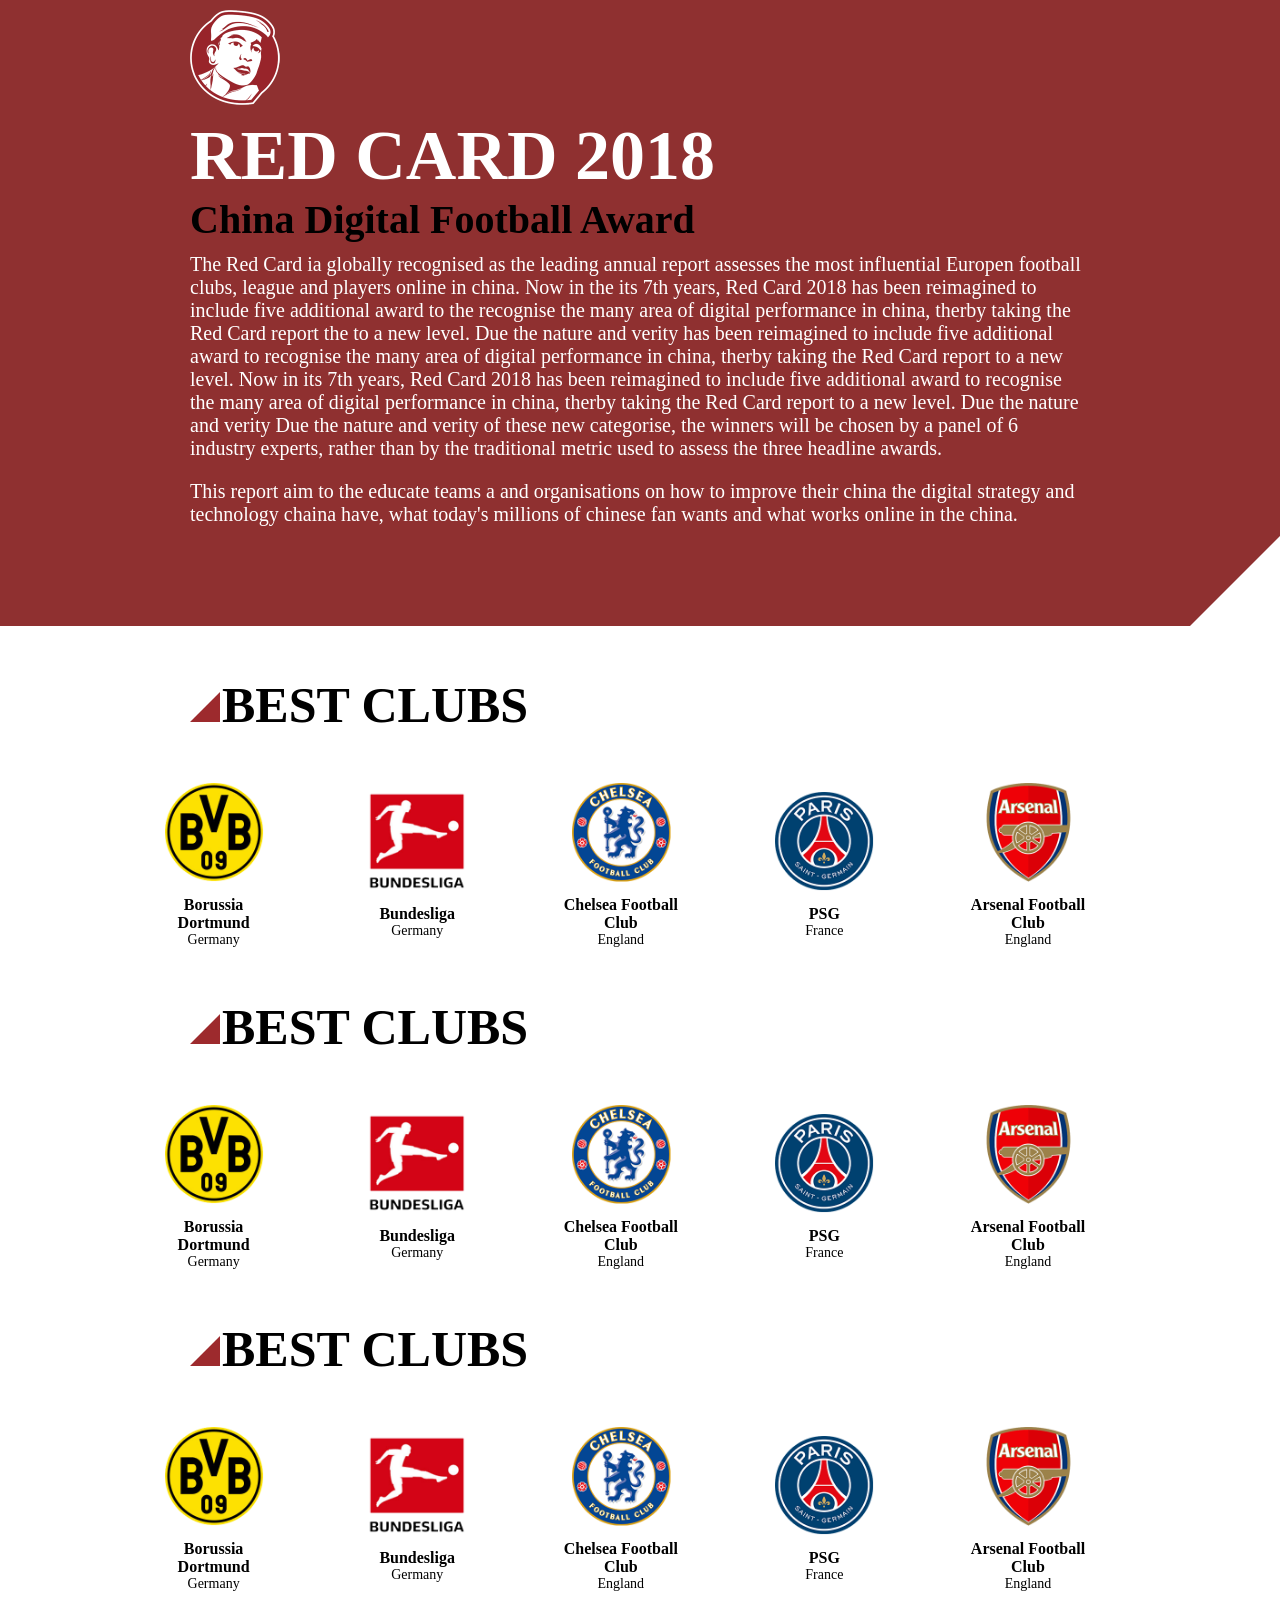
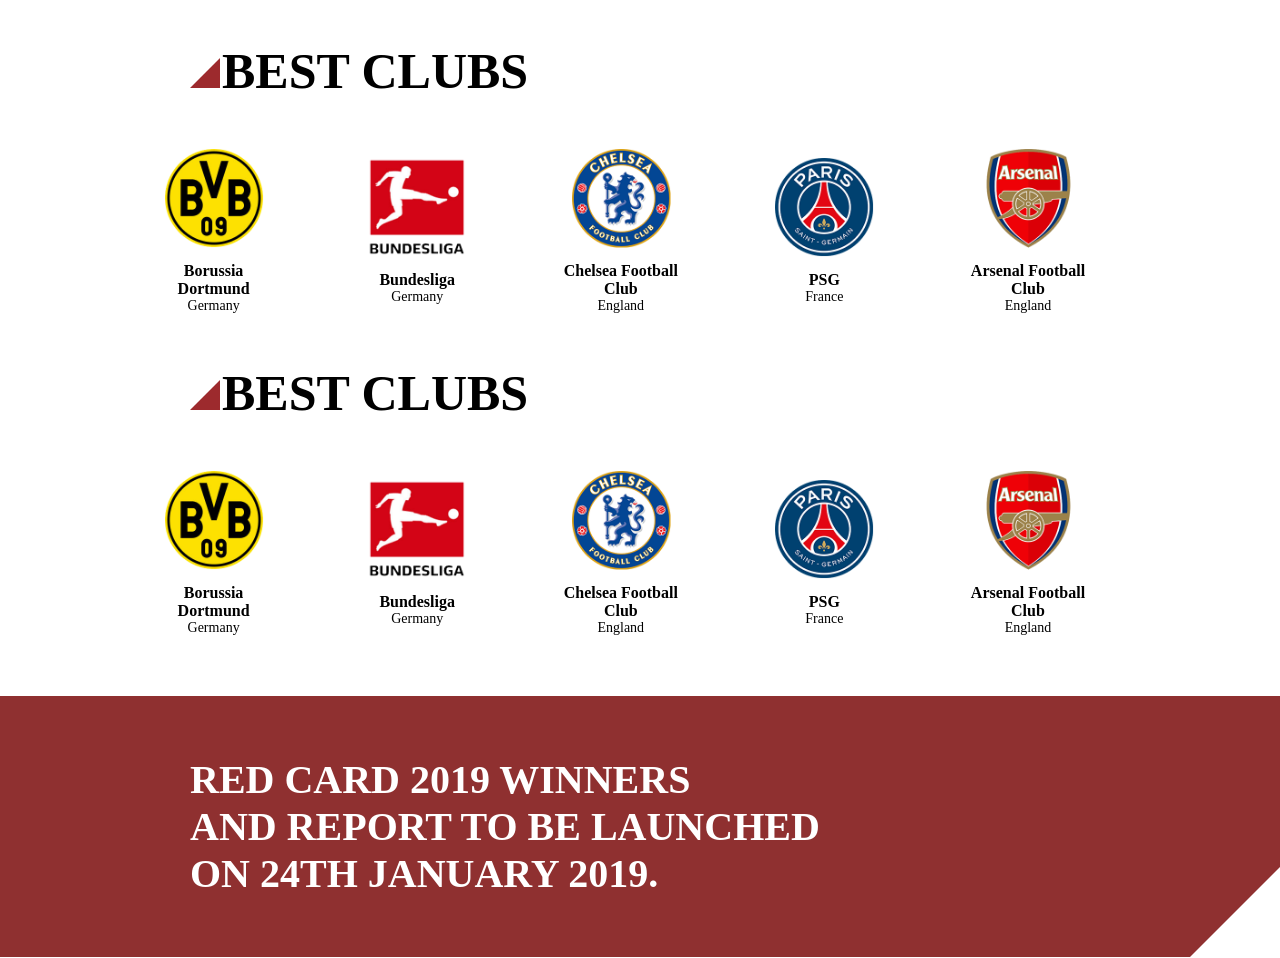
<file: Assigment 3/page 2/result.html>
<!DOCTYPE html>
<html lang="en">
<head>
    <meta charset="UTF-8">
    <meta name="viewport" content="width=device-width, initial-scale=1.0">
    <title>second page</title>
    <link rel="stylesheet" href="style.css">
</head>
<body>
      <div class="container">
        <section class="banner" >
            <div id="content">
            <img id="logo2" src="source.file/logo.png">
            <h1 id="heading2">RED CARD 2018</h1>
            <h2 id="sub-heading2">China Digital Football Award</h2>
            <p id="pharagraph2"> The Red Card ia globally recognised as the leading annual report assesses the most influential
                Europen football clubs, league and players online in china. Now in the its 7th years, Red Card 2018 
                has been reimagined to include five additional award to the recognise the many area of digital 
                performance in china, therby taking the Red Card report the to a new level. Due the nature and verity
                has been reimagined to include five additional award to recognise the many area of digital 
                performance in china, therby taking the Red Card report to a new level.
                 Now in its 7th years, Red Card 2018 has been reimagined to include five additional award to recognise the many area of digital 
                performance in china, therby taking the Red Card report to a new level. Due the nature and verity Due the nature and verity
                of these new categorise, the winners will be chosen by a panel of 6 industry experts, rather than by
                the traditional metric used to assess the three headline awards.
              </p>
              <p id="pharagraph3">This report aim to  the educate teams a and organisations on how to improve their china
                the digital strategy and technology chaina have, what today's millions of chinese fan wants and what works online in the china.
              </p>
              </div>
            </section>
            <section class="clud-section">
                <div class="section-heading">
                   <div>
                    <img id="triangle" src="source.file/icon_awards.png" alt="">
                    </div>
                    <h2>BEST CLUBS</h2>
                </div>
                <div class="club-row">
                  <div class="clubs">
                    <img src="source.file/1.png" alt="">
                    <h4>Borussia Dortmund</h4>
                    <p>Germany</p>
                </div>
                  <div class="clubs">
                    <img src="source.file/2.png" alt="">
                    <h4>Bundesliga</h4>
                    <p>Germany</p>
                </div>
                    <div class="clubs">
                    <img src="source.file/3.png" alt="">
                    <h4>Chelsea Football Club</h4>
                    <p>England</p>
                   </div>
                    <div class="clubs">
                    <img src="source.file/4.png" alt="">
                    <h4>PSG</h4>
                    <p>France</p>
                </div>
                    <div class="clubs">
                    <img src="source.file/5.png" alt="">
                    <h4> Arsenal Football Club</h4>
                    <p>England</p>
                </div>

                </div>
            </section>
             <section class="clud-section">
                <div class="section-heading">
                   <div>
                    <img id="triangle" src="source.file/icon_awards.png" alt="">
                    </div>
                    <h2>BEST CLUBS</h2>
                </div>
                <div class="club-row">
                  <div class="clubs">
                    <img src="source.file/1.png" alt="">
                    <h4>Borussia Dortmund</h4>
                    <p>Germany</p>
                </div>
                  <div class="clubs">
                    <img src="source.file/2.png" alt="">
                    <h4>Bundesliga</h4>
                    <p>Germany</p>
                </div>
                    <div class="clubs">
                    <img src="source.file/3.png" alt="">
                    <h4>Chelsea Football Club</h4>
                    <p>England</p>
                   </div>
                    <div class="clubs">
                    <img src="source.file/4.png" alt="">
                    <h4>PSG</h4>
                    <p>France</p>
                </div>
                    <div class="clubs">
                    <img src="source.file/5.png" alt="">
                    <h4> Arsenal Football Club</h4>
                    <p>England</p>
                </div>

                </div>
            </section>
             <section class="clud-section">
                <div class="section-heading">
                   <div>
                    <img id="triangle" src="source.file/icon_awards.png" alt="">
                    </div>
                    <h2>BEST CLUBS</h2>
                </div>
                <div class="club-row">
                  <div class="clubs">
                    <img src="source.file/1.png" alt="">
                    <h4>Borussia Dortmund</h4>
                    <p>Germany</p>
                </div>
                  <div class="clubs">
                    <img src="source.file/2.png" alt="">
                    <h4>Bundesliga</h4>
                    <p>Germany</p>
                </div>
                    <div class="clubs">
                    <img src="source.file/3.png" alt="">
                    <h4>Chelsea Football Club</h4>
                    <p>England</p>
                   </div>
                    <div class="clubs">
                    <img src="source.file/4.png" alt="">
                    <h4>PSG</h4>
                    <p>France</p>
                </div>
                    <div class="clubs">
                    <img src="source.file/5.png" alt="">
                    <h4> Arsenal Football Club</h4>
                    <p>England</p>
                </div>

                </div>
            </section>
             <section class="clud-section">
                <div class="section-heading">
                   <div>
                    <img id="triangle" src="source.file/icon_awards.png" alt="">
                    </div>
                    <h2>BEST CLUBS</h2>
                </div>
                <div class="club-row">
                  <div class="clubs">
                    <img src="source.file/1.png" alt="">
                    <h4>Borussia Dortmund</h4>
                    <p>Germany</p>
                </div>
                  <div class="clubs">
                    <img src="source.file/2.png" alt="">
                    <h4>Bundesliga</h4>
                    <p>Germany</p>
                </div>
                    <div class="clubs">
                    <img src="source.file/3.png" alt="">
                    <h4>Chelsea Football Club</h4>
                    <p>England</p>
                   </div>
                    <div class="clubs">
                    <img src="source.file/4.png" alt="">
                    <h4>PSG</h4>
                    <p>France</p>
                </div>
                    <div class="clubs">
                    <img src="source.file/5.png" alt="">
                    <h4> Arsenal Football Club</h4>
                    <p>England</p>
                </div>

                </div>
            </section>
             <section class="clud-section">
                <div class="section-heading">
                   <div>
                    <img id="triangle" src="source.file/icon_awards.png" alt="">
                    </div>
                    <h2>BEST CLUBS</h2>
                </div>
                <div class="club-row">
                  <div class="clubs">
                    <img src="source.file/1.png" alt="">
                    <h4>Borussia Dortmund</h4>
                    <p>Germany</p>
                </div>
                  <div class="clubs">
                    <img src="source.file/2.png" alt="">
                    <h4>Bundesliga</h4>
                    <p>Germany</p>
                </div>
                    <div class="clubs">
                    <img src="source.file/3.png" alt="">
                    <h4>Chelsea Football Club</h4>
                    <p>England</p>
                   </div>
                    <div class="clubs">
                    <img src="source.file/4.png" alt="">
                    <h4>PSG</h4>
                    <p>France</p>
                </div>
                    <div class="clubs">
                    <img src="source.file/5.png" alt="">
                    <h4> Arsenal Football Club</h4>
                    <p>England</p>
                </div>

                </div>
            </section>
            <section class="footer">
                 <h2>
                    RED CARD 2019 WINNERS <br>
                    AND REPORT TO BE LAUNCHED <br>
                    ON 24TH JANUARY 2019.
                </h2>
            </section>

            
    </div>
</body>
</html>
</file>
<file: Assigment 3/page 2/style.css>
*{
    margin: 0;
    padding: 0;
    box-sizing: border-box;
}
html,body{
  margin:0;
  padding: 0;
  background-color: white;
 
}
.container{
    width: 100%;
    height: auto;
    

}
.banner{
    display: flex;
    align-items: flex-start;
    background:#8f3030;
    color:white;
    padding:10px;
    position:relative;
}
.banner::after{
    content:"";
    position:absolute;
    bottom:0;
    right:0;
    width:0;
    height:0;
    border-left:90px solid transparent;
    border-bottom:90px solid white;

}
#content{
    margin-right: 30px;
    margin-left: 180px;
    
}
#logo2{
    width: 90px;
    margin-bottom: 7px;
}
#heading2{
    font-size: 70px;
    font-weight: bold ;
    
}
#sub-heading2{
    font-size: 40px;
    color: black;
   margin-top: 0px;
}
#pharagraph2{
    width: 85%;
   margin-top: 10px;
   font-size: 20px;
  
}
#pharagraph3{
    width: 85%;
    font-size: 20px;
    margin-top: 20px;
    margin-bottom: 90px;
   
}
.section-heading{
    display: flex;
    align-items: center;
    margin-top: 50px;
    margin-left: 190px;
}
#triangle{
    width: 30px;
}
.section-heading>h2{
    font-size: 50px;
    font-weight: bolder;
    margin-left: 2px;
   margin-bottom: 8px;
}
.club-row{
    display: flex;
    justify-content: space-between;
    align-items: center;
    margin-top: 40px;
    margin-left: 12%;
    margin-right: 15%;
    background: cover;
}
.clubs{
    text-align: center;
    width: 120px;
}
.clubs img{
    width: 100px;
    margin-bottom: 10px;
}
.clubs h3{
    font-size: 15px;
    font-weight: bold;
    color: #8f3030;
    margin-bottom: 5px;
}
.clubs p{
    font-size: 14px;
    color: #000;
}
.footer{
 height: auto;
background:#8f3030;
padding:60px;
position:relative;
margin-top: 60px;
margin-bottom: 0.05%;
}
.footer::after{
content:"";
position:absolute;
right:0;
bottom:0;
width:0;
height:0;
border-left:90px solid transparent;
border-bottom:90px solid white;
}
.footer>h2{
    font-size: 40px;
    color: white;
    margin-left: 130px;
}
</file>
